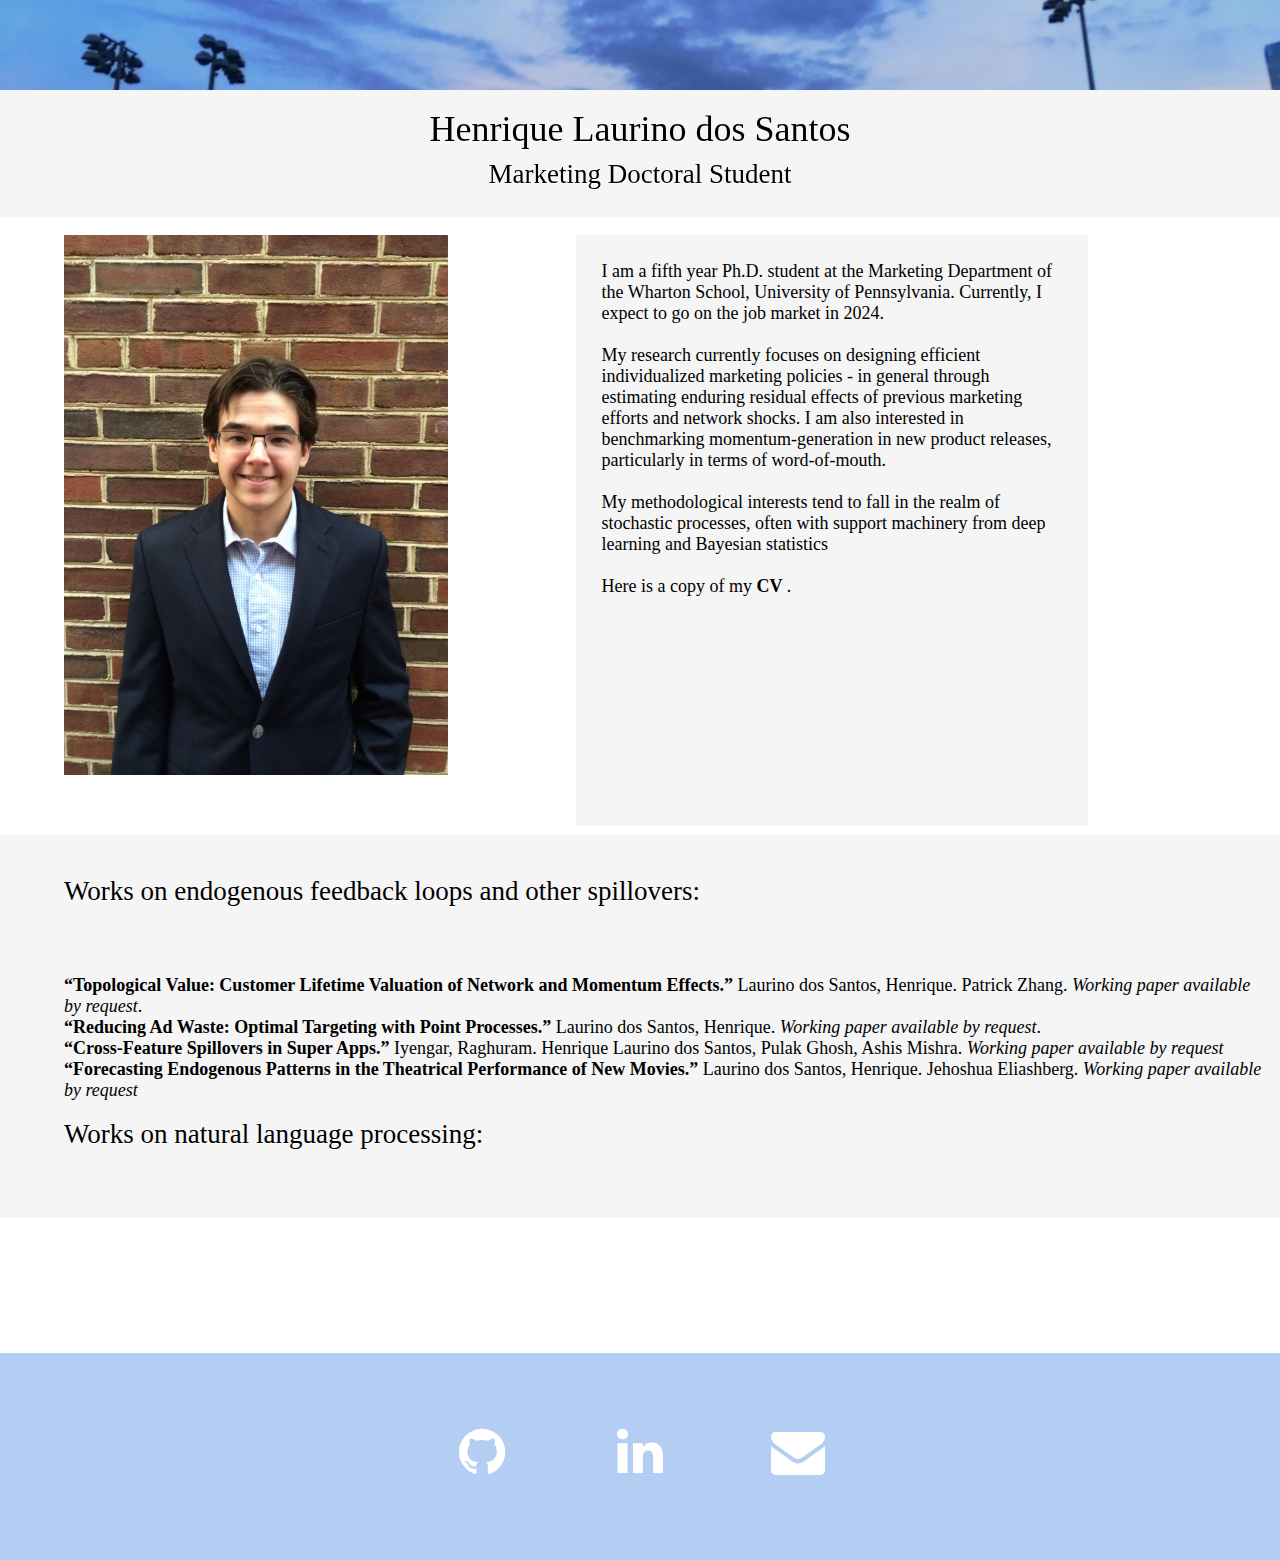
<file: index.html>
<!DOCTYPE html>
<html>
  <head>
    <meta http-equiv="content-type" content="text/html; charset=UTF-8; width=device-width, initial-scale=1,shrink-to-fit=no">
    <meta name="description" content="Henrique Laurino's professional profile and portfolio">
    <title>Henrique Laurino</title>
    <link type="text/css" rel="stylesheet" href="style.css">
    <link rel="stylesheet" href="https://cdnjs.cloudflare.com/ajax/libs/font-awesome/4.7.0/css/font-awesome.min.css">
  </head>
  <body> 
    <h2> <img src="IMG_1072.JPG" title="header"

        onmouseover="this.title='';"> </h2>
    <h1> Henrique Laurino dos Santos
      <div> <a> Marketing Doctoral Student </a> </div>
    </h1>
    <div id="photo"> <img src="20134452dbd97262c4f3c2b602d74990.jpg"

        alt="Henrique Laurino" title="Profile" onmouseover="this.title='';" >
    </div>
    <div id="bio">
      <p>I am a fifth year Ph.D. student at the Marketing Department of the Wharton School, University of Pennsylvania. Currently, I expect to go on the job market in 2024.</p>
      <p><br>
      </p>
      <p>
        My research currently focuses on designing efficient individualized marketing policies - in general through estimating enduring residual effects of previous marketing efforts and network shocks.
        I am also interested in benchmarking momentum-generation in new product releases, particularly in terms of word-of-mouth.
      </p>
      <p><br>
      </p>
      <p>
        My methodological interests tend to fall in the realm of stochastic processes, often with support machinery from deep learning and Bayesian statistics
      </p>
      <p><br>
      </p>
      <p>Here is a copy of my <strong><a href="Henrique_Laurino_CV2023.pdf" target="_blank" style="color:black">CV</a> </strong>.</p>
    </div>
    <div id="projects">
      
      <h1> Works on endogenous feedback loops and other spillovers:</h1>
      <div> <strong>“Topological Value: Customer Lifetime Valuation of Network and Momentum Effects.” </strong>
        Laurino dos Santos, Henrique. Patrick Zhang.
        <i>Working paper available by request</i>.
          <br>
        </div>
        <p></p>
      <div> <strong>“Reducing Ad Waste: Optimal Targeting with Point Processes.” </strong>
      Laurino dos Santos, Henrique. 
      <i>Working paper available by request</i>.
        <br>
      </div>
      <p></p>
      <div> <strong>“Cross-Feature Spillovers in Super Apps.”</strong>
        Iyengar, Raghuram. Henrique Laurino dos Santos, Pulak Ghosh, Ashis Mishra. 
        <i>Working paper available by request</i>
        <br>
      </div>
      <p></p>
      <div> <strong>“Forecasting Endogenous Patterns in the Theatrical Performance of New Movies.”</strong>
        Laurino dos Santos, Henrique. Jehoshua Eliashberg.
        <i>Working paper available by request</i>
        <br>
      </div>

       

  <h1> Works on natural language processing:</h1>
  <div> <strong>“The Speed of Stories: Semantic Progression and Narrative Success.”</strong>
    Laurino dos Santos, Henrique and Jonah Berger (2022).
    <i>Journal of Experimental Psychology: General, 151(8), 1833-1842</i>
    <br>
  </div>     
    </div>
    <div id="links">
      <a href="https://github.com/henriquelaurino" target="_blank" class="fa fa-github"></a>
      <a href="https://www.linkedin.com/in/henrique-laurino-43814297/" target="_blank"

        class="fa fa-linkedin"></a> <a href="mailto:henrlauri@gmail.com" target="_blank"

        class="fa fa-envelope"></a> </div>
  </body>
</html>
</file>
<file: style.css>
* {
   margin: 0px;
   padding: 0px;
}
a {text-decoration: none;}
a:hover {
    opacity: 0.5;
}
h2{
  object-fit: cover;
   height: 10vh;
   width: 100%; 
  line-height:0px;
  overflow: hidden;
  position:relative;
  max-width:100%;
}
h2 img{
   object-fit: cover;
  position:absolute;
  display: block;
  height: 10vh;
   width: 100%; 
  left: -9999px;
  right: -9999px;
  margin: auto;
}

h1{
  text-align: center;
  background-color: grey;
  font: normal 4vh Georgia, serif;
  font-style: normal;
  color: : #676767;
  background: #F5F5F5;
  text-shadow: 0px 1px 0px #FFF;
  width: 100vw;
  padding-top:2vh;
  padding-bottom:2vh;
  margin-bottom:2vh;
  max-width:100%;
}

h1 div{
  font: normal 3vh Calibri;
  padding-top:1vh;
  padding-bottom:1vh;
  max-width:100%;
}


#photo {
  height: 60vh;
  width: 30vw;
  background-color: invisible;
  float:left;
  margin-left:5%;
  margin-right:5%;
  margin-bottom:1vh;
  padding-top:1vh;
  padding:0;
  position:relative;
  overflow: hidden;
  max-width:40%;

}

#photo img{
  position:absolute;
  display: portrait;
  height: 60vh;
  left: -9999px;
  right: -9999px;
  top: -9999px;
  bottom: -9999px;
  margin: auto;
  image-orientation: from-image;
}

#bio {
  height: 60vh;
  width: 36%;
  background-color: #F5F5F5;
  float:left;
  margin-left:5%;
  margin-right:5%;
  margin-bottom:1vh;
  padding:2%;
  font: normal 2vh Calibri !important;
  font-size:;
  overflow: auto;
}


#projects{
  height:40vh;
  width: 100%;
  background-color: #F5F5F5;
  float: left;
  margin-bottom:15vh;
  overflow: auto;
  padding-top:1.8vw;
  padding-left: 5vw;
  padding-right: 1vw;
  max-width:94%;
}

#projects h1{
  width:100%;
  height:10vh;
  text-align: left;
  background-color: grey;
  
  font: normal 3vh Georgia, serif !important;
  font-style: normal;
  color: : #676767;
  background: #F5F5F5;
  text-shadow: 0px 1px 0px #FFF;
  margin-bottom:1vh;
  padding-bottom:0px;
  float: left;
  overflow: auto;
}

#projects div{
  font: normal 2vh Calibri !important;
  max-width:100%;
}

#projects p{
  font: normal 2vh Calibri !important;
  max-width:100%;
}

#projects div:hover {
    opacity: 0.5;
}


#links{
  padding-top:3vh;
  height:20vh;
  width: 100vw;
  background-color: #b3cef2;
  float: left;
  text-align: center;
  max-width:100%;
  
}

#links div{
  font: normal 3vh Calibri !important;
  color:white;
}


.fa {
    padding: 5vh;
    font-size: 6vh !important;
    width: 5vw;
    text-align: center;
    text-decoration: none;
}

.fa:hover {
    opacity: 0.7;
}

.fa-linkedin {
  color: white;
}
.fa-github {
  color: white;
}
.fa-envelope {
  color: white;
}
</file>
